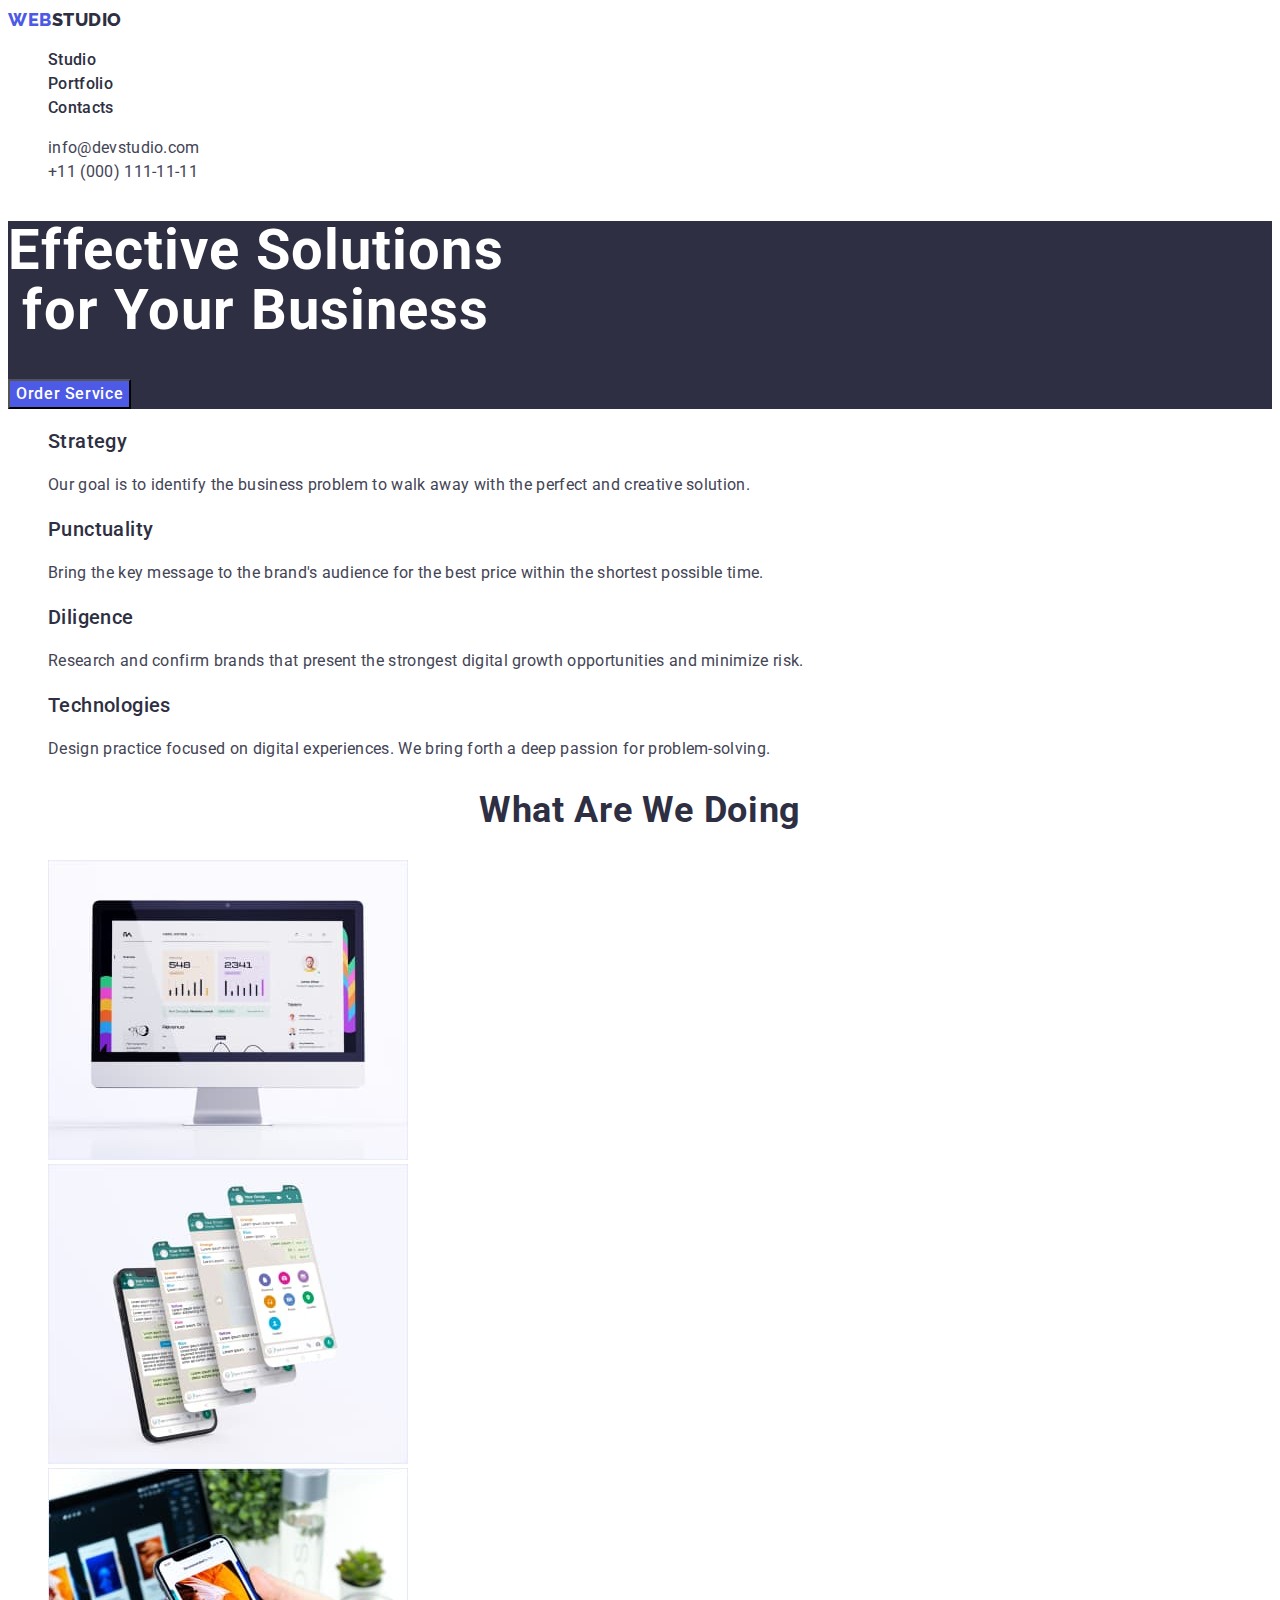
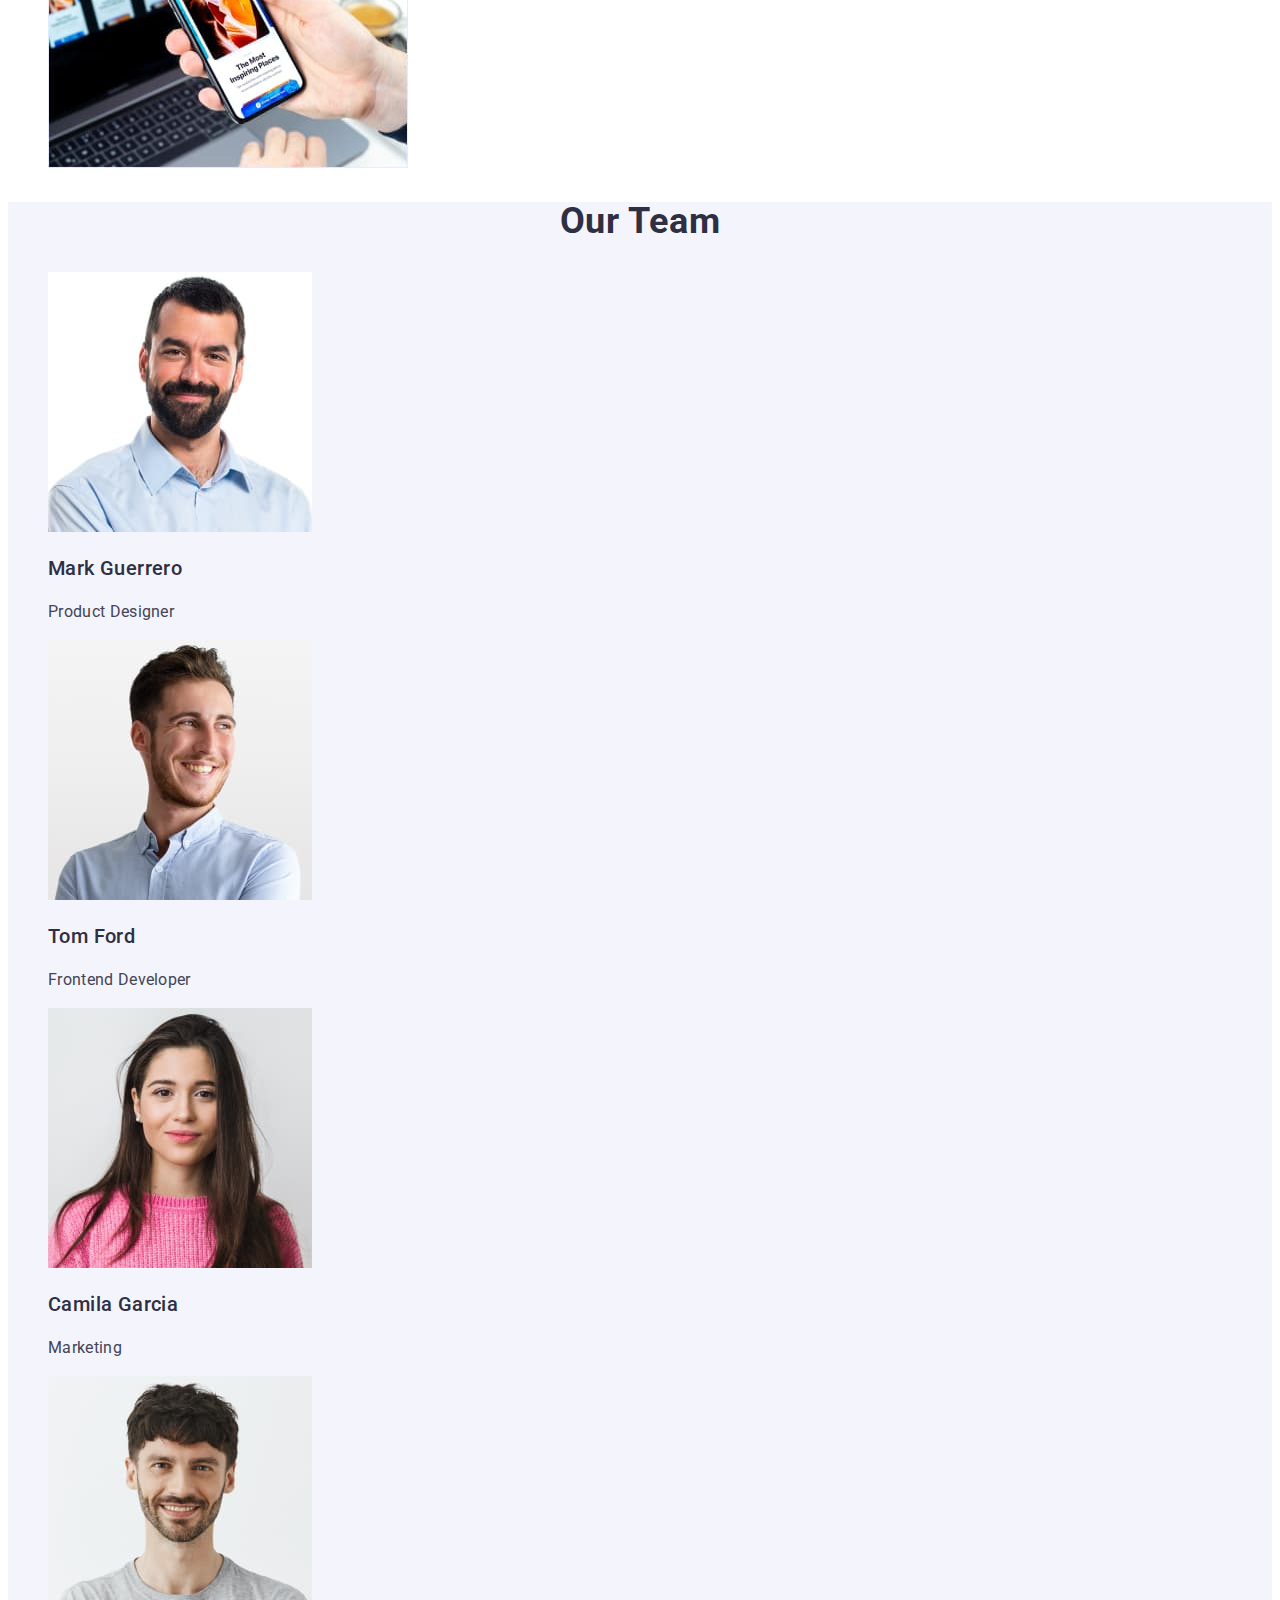
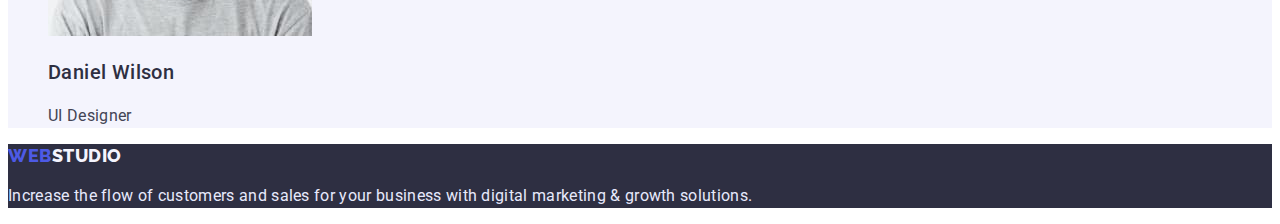
<file: index.html>
<!DOCTYPE html>
<html lang="en">
  <head>
    <meta charset="UTF-8" />
    <meta http-equiv="X-UA-Compatible" content="IE=edge" />
    <meta name="viewport" content="width=device-width, initial-scale=1.0" />
    <title>Document</title>
    <link rel="preconnect" href="https://fonts.googleapis.com" />
    <link rel="preconnect" href="https://fonts.gstatic.com" crossorigin />
    <link
      href="https://fonts.googleapis.com/css2?family=Raleway:wght@800&family=Roboto:wght@400;500;700;900&display=swap"
      rel="stylesheet"
    />
    <link rel="stylesheet" href="./css/styles.css" />
  </head>
  <body>
    <!------------------- HEADER------------------>
    <header class="header">
      <nav class="header-navigation">
        <a href="./index.html" class="header-logo link logo"
          ><span class="accent link logo">Web</span>Studio</a
        >
        <ul class="header-list list">
          <li class="header-item">
            <a href="" class="header-link link">Studio</a>
          </li>
          <li class="header-item">
            <a href="./portfolio.html" class="header-link link">Portfolio</a>
          </li>
          <li class="header-item">
            <a href="" class="header-link link">Contacts</a>
          </li>
        </ul>
      </nav>
      <address class="address">
        <ul class="address-list list">
          <li class="address-item">
            <a
              href="mailto:info@devstudio.com"
              class="address-mail link contact-link text"
              >info@devstudio.com</a
            >
          </li>
          <li class="address-item">
            <a
              href="tel:+110001111111"
              class="address-tel link contact-link text"
              >+11 (000) 111-11-11</a
            >
          </li>
        </ul>
      </address>
    </header>
    <main>
      <!--------------- HERO ------------->
      <section class="hero">
        <h1 class="hero-title">Effective Solutions for Your Business</h1>
        <button type="button" class="hero-btn">Order Service</button>
      </section>
      <!---------- ABOUT---------->
      <section class="about">
        <h2 class="visually-hidden" hidden>about</h2>
        <ul class="about-list list">
          <li class="about-item">
            <h3 class="section-subtitle">Strategy</h3>
            <p class="section-text text">
              Our goal is to identify the business problem to walk away with the
              perfect and creative solution.
            </p>
          </li>

          <li class="about-item">
            <h3 class="section-subtitle">Punctuality</h3>
            <p class="section-text text">
              Bring the key message to the brand's audience for the best price
              within the shortest possible time.
            </p>
          </li>
          <li class="about-item">
            <h3 class="section-subtitle">Diligence</h3>
            <p class="section-text text">
              Research and confirm brands that present the strongest digital
              growth opportunities and minimize risk.
            </p>
          </li>
          <li class="about-item">
            <h3 class="section-subtitle">Technologies</h3>
            <p class="section-text text">
              Design practice focused on digital experiences. We bring forth a
              deep passion for problem-solving.
            </p>
          </li>
        </ul>
      </section>
      <!-------- CONTENT -------->
      <section class="content">
        <h2 class="section-title">What are we doing</h2>
        <ul class="content-list list">
          <li class="content-item">
            <img
              src="./images/main/img1.jpg"
              alt="computer"
              width="360"
              height="300"
            />
          </li>
          <li class="content-item">
            <img
              src="./images/main/img2.jpg"
              alt="phone"
              width="360"
              height="300"
            />
          </li>
          <li class="content-item">
            <img
              src="./images/main/img3.jpg"
              alt="phone"
              width="360"
              height="300"
            />
          </li>
        </ul>
      </section>
      <!--------FEATURES------------->
      <section class="features">
        <h2 class="section-title">Our Team</h2>
        <ul class="features-list list">
          <li class="features-item">
            <img
              src="./images/main/img4.jpg"
              alt="Mark Guerrero"
              width="264"
              height="260"
            />
            <h3 class="section-subtitle">Mark Guerrero</h3>
            <p class="section-text text">Product Designer</p>
          </li>
          <li class="features-item">
            <img
              src="./images/main/img5.jpg"
              alt="Tom Ford"
              width="264"
              height="260"
            />
            <h3 class="section-subtitle">Tom Ford</h3>
            <p class="section-text text">Frontend Developer</p>
          </li>
          <li class="features-item">
            <img
              src="./images/main/img6.jpg"
              alt="Camila Garcia"
              width="264"
              height="260"
            />
            <h3 class="section-subtitle">Camila Garcia</h3>
            <p class="section-text text">Marketing</p>
          </li>
          <li class="features-item">
            <img
              src="./images/main/img7.jpg"
              alt="Daniel Wilson"
              width="264"
              height="260"
            />
            <h3 class="section-subtitle">Daniel Wilson</h3>
            <p class="section-text text">UI Designer</p>
          </li>
        </ul>
      </section>
    </main>
    <!----------- FOOTER ------------->
    <footer class="footer">
      <a href="./index.html" class="footer-logo link logo"
        ><span class="accent link logo">Web</span>Studio</a
      >
      <p class="footer-text text">
        Increase the flow of customers and sales for your business with digital
        marketing &#38; growth solutions.
      </p>
    </footer>
  </body>
</html>
</file>
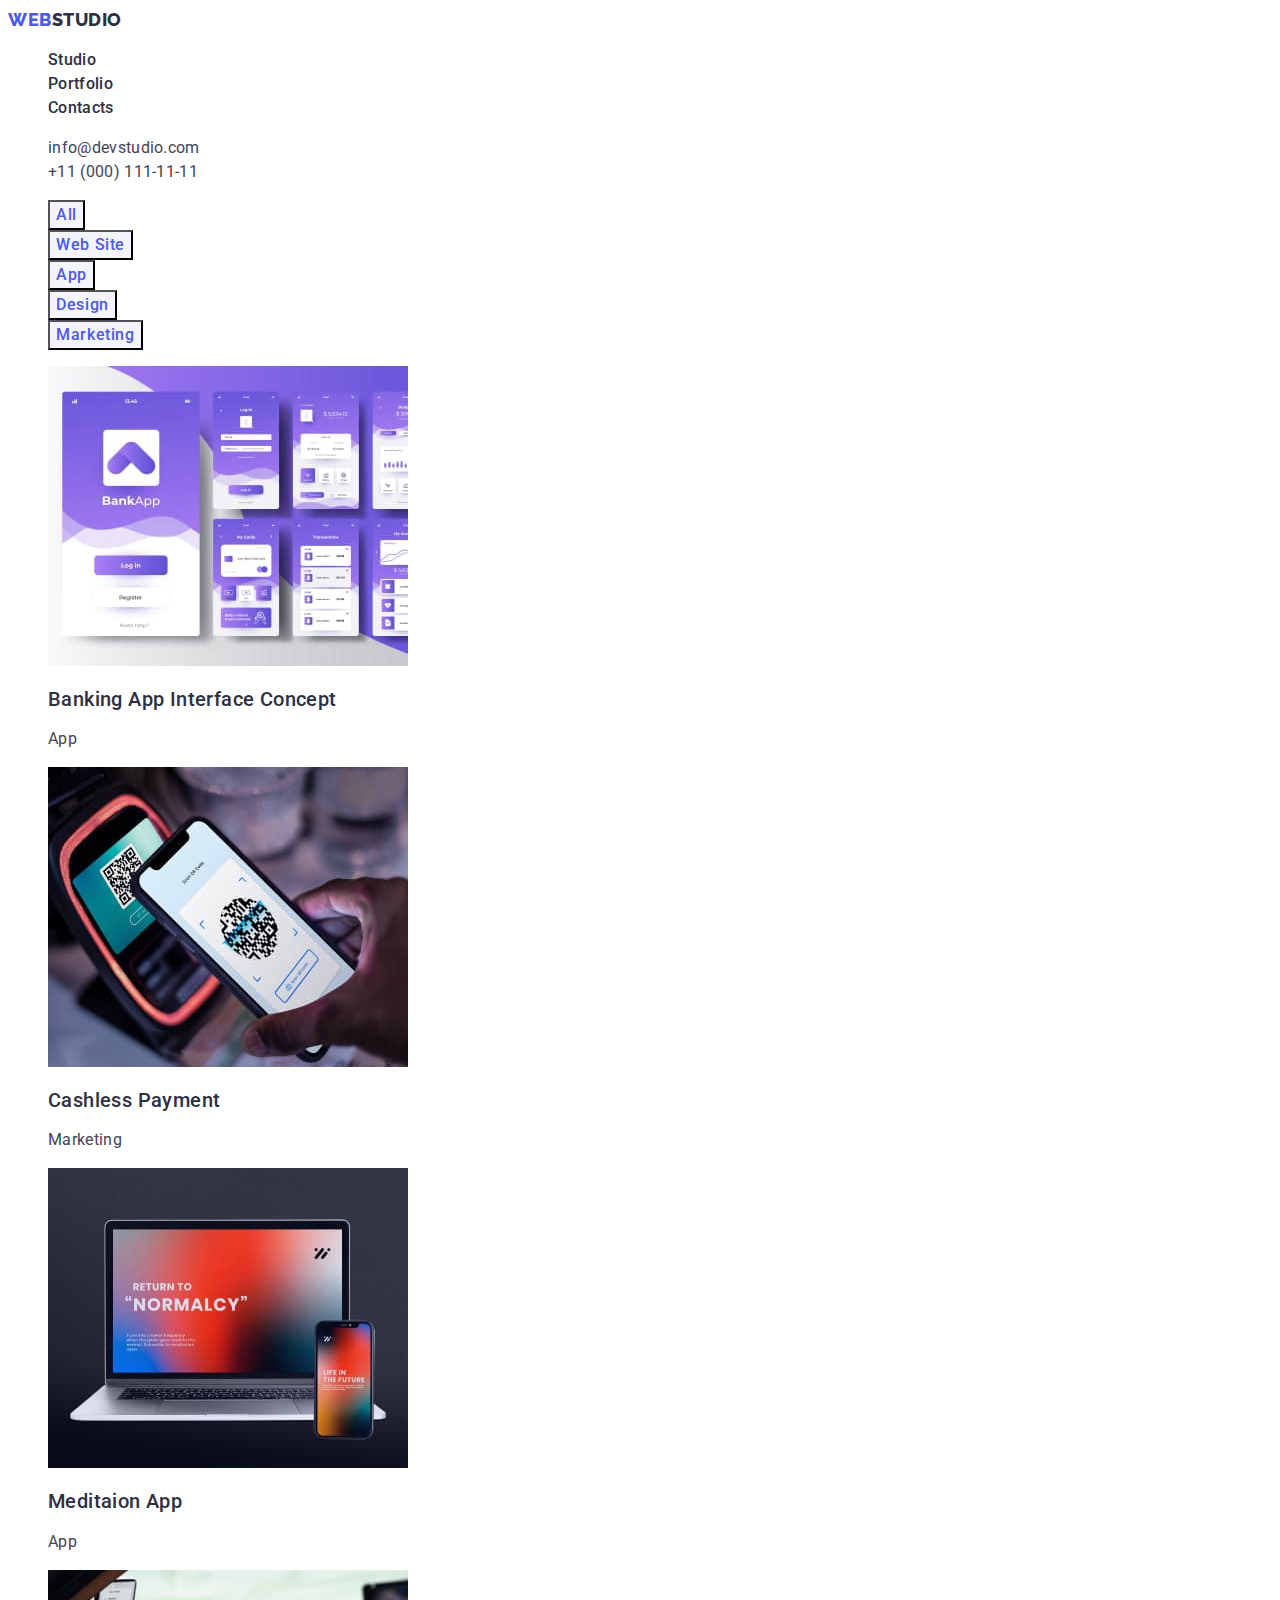
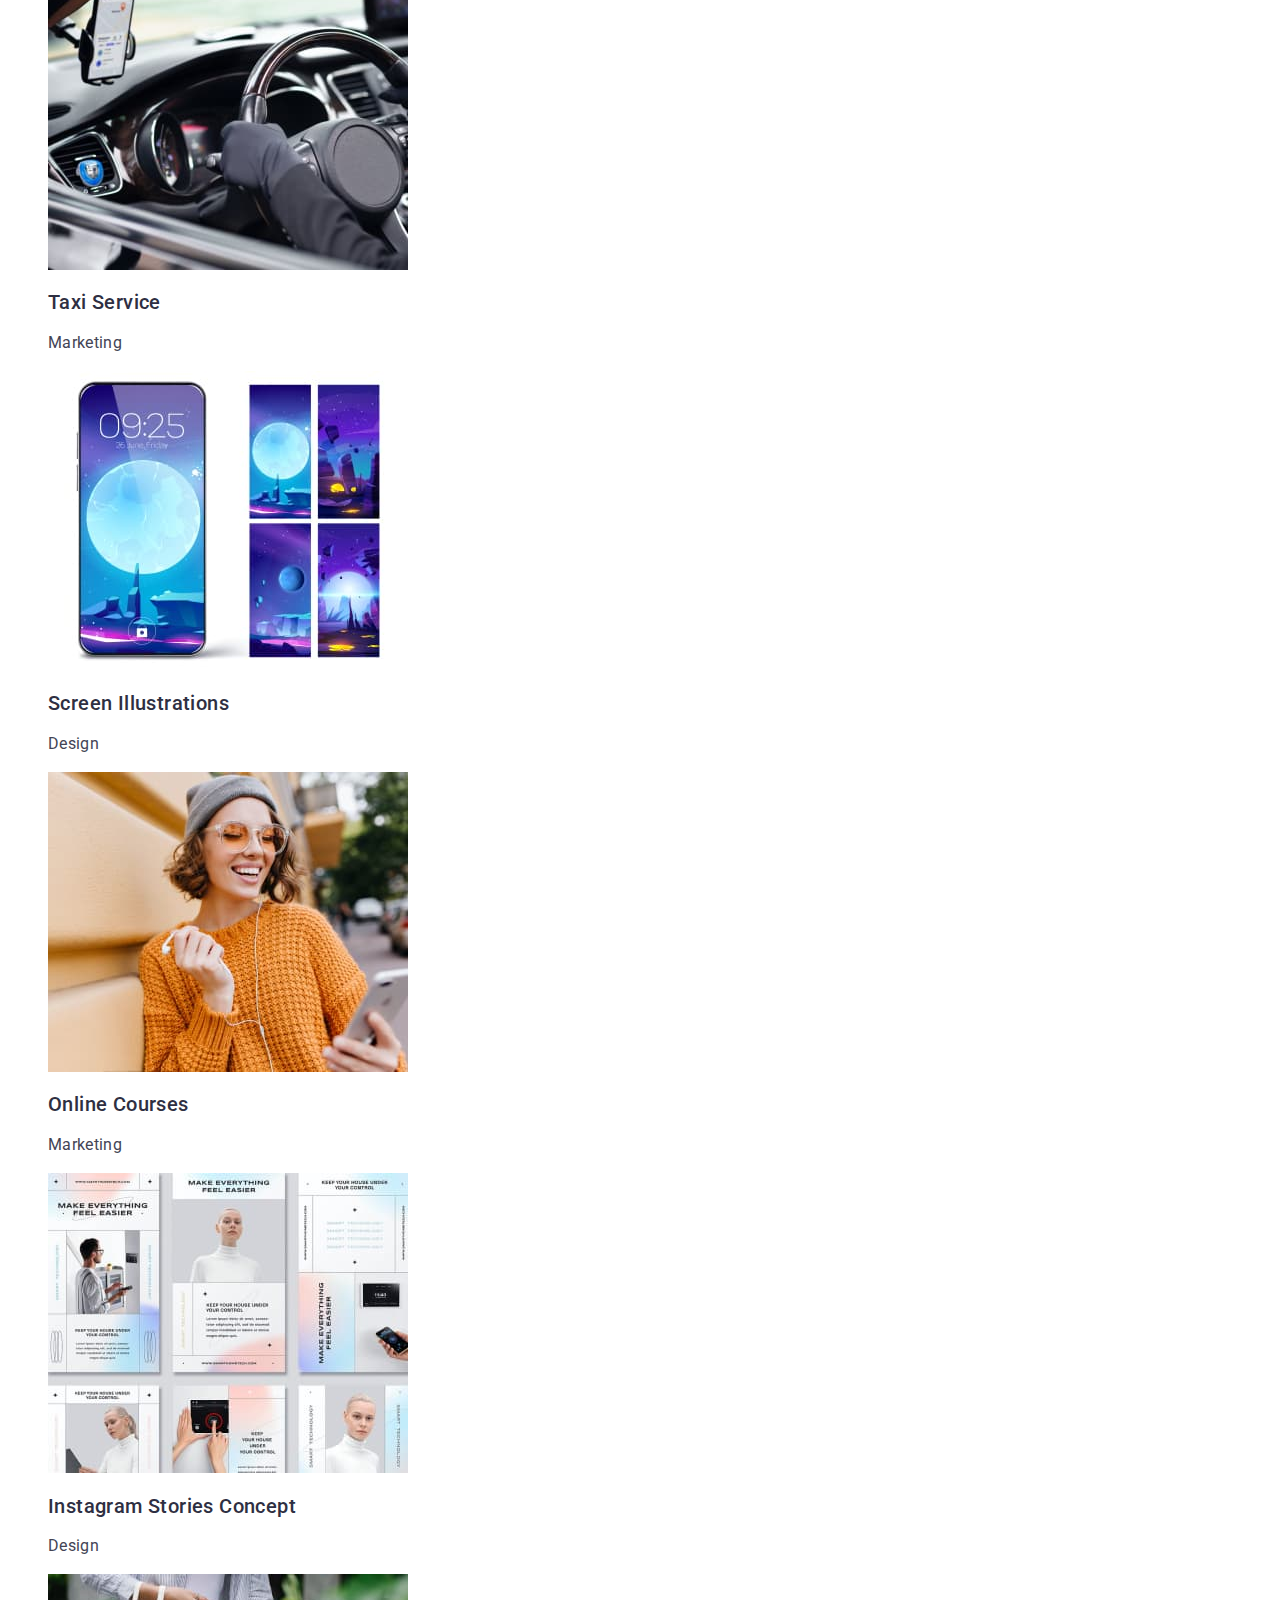
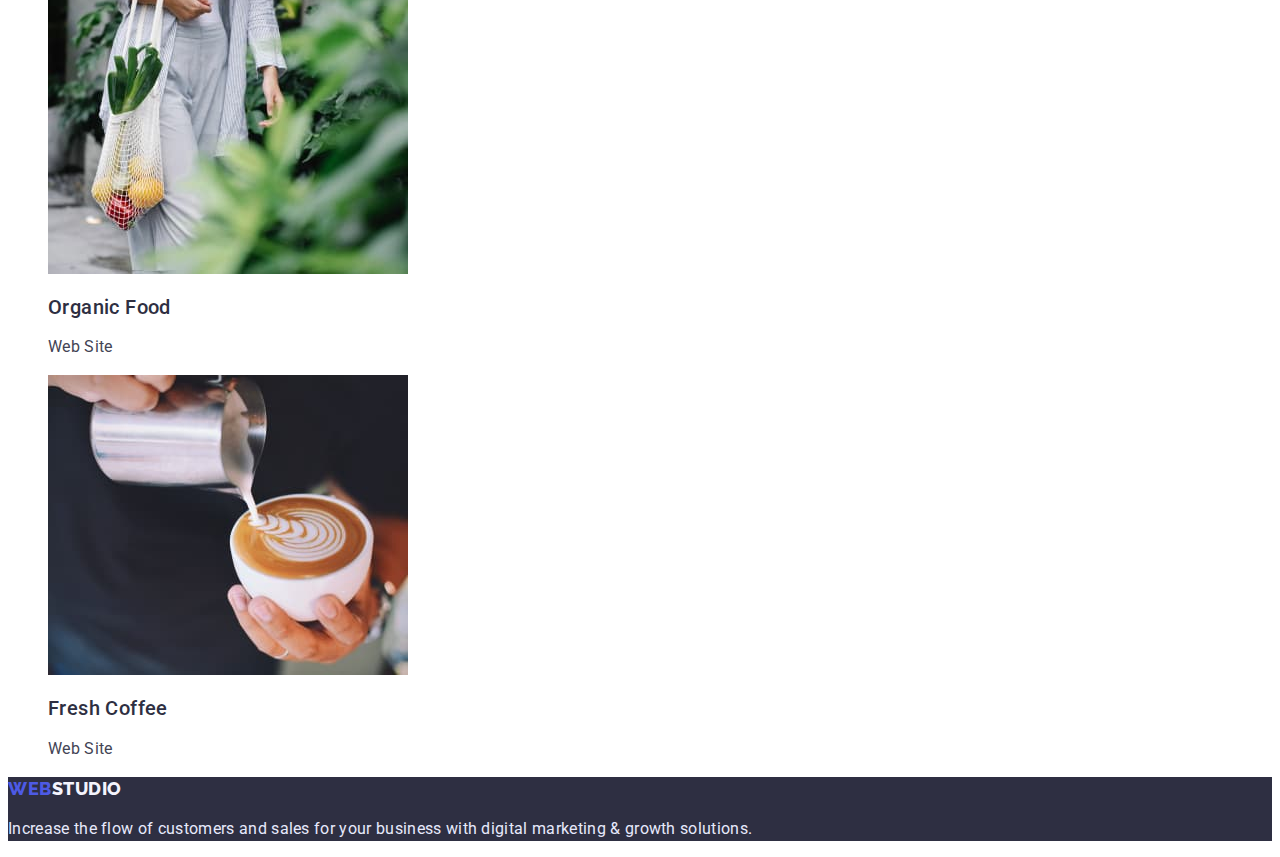
<file: portfolio.html>
<!DOCTYPE html>
<html lang="en">
  <head>
    <meta charset="UTF-8" />
    <meta http-equiv="X-UA-Compatible" content="IE=edge" />
    <meta name="viewport" content="width=device-width, initial-scale=1.0" />
    <title>Document</title>
    <link rel="preconnect" href="https://fonts.googleapis.com" />
    <link rel="preconnect" href="https://fonts.gstatic.com" crossorigin />
    <link
      href="https://fonts.googleapis.com/css2?family=Raleway:wght@800&family=Roboto:wght@400;500;700;900&display=swap"
      rel="stylesheet"
    />
    <link rel="stylesheet" href="./css/styles.css" />
  </head>
  <body>
    <!----------HEADER---------------->
    <header class="header">
      <nav class="header-navigation">
        <a href="./index.html" class="header-logo link logo"
          ><span class="accent link logo">Web</span>Studio</a
        >
        <ul class="header-list list">
          <li class="header-item">
            <a href="" class="header-link link">Studio</a>
          </li>
          <li class="header-item">
            <a href="./portfolio.html" class="header-link link">Portfolio</a>
          </li>
          <li class="header-item">
            <a href="" class="header-link link">Contacts</a>
          </li>
        </ul>
      </nav>
      <address class="address">
        <ul class="address-list list">
          <li class="address-item">
            <a
              href="mailto:info@devstudio.com"
              class="address-mail link contact-link text"
              >info@devstudio.com</a
            >
          </li>
          <li class="address-item">
            <a
              href="tel:+110001111111"
              class="address-tel link contact-link text"
              >+11 (000) 111-11-11</a
            >
          </li>
        </ul>
      </address>
    </header>
    <main>
      <!------------ MAIN------------>

      <section class="main">
        <h1 class="visually-hidden" hidden>main</h1>
        <ul class="main-list list">
          <li class="main-item">
            <button type="button" class="main-btn">All</button>
          </li>
          <li class="main-item">
            <button type="button" class="main-btn">Web Site</button>
          </li>
          <li class="main-item">
            <button type="button" class="main-btn">App</button>
          </li>
          <li class="main-item">
            <button type="button" class="main-btn">Design</button>
          </li>
          <li class="main-item">
            <button type="button" class="main-btn">Marketing</button>
          </li>
        </ul>
        <ul class="second-list list">
          <li class="second-item">
            <img
              src="./images/portfolio/img1.jpg"
              alt="BankApp"
              width="360"
              height="300"
            />
            <h2 class="section-subtitle">Banking App Interface Concept</h2>
            <p class="section-text text">App</p>
          </li>
          <li class="second-item">
            <img
              src="./images/portfolio/img2.jpg"
              alt="phone"
              width="360"
              height="300"
            />
            <h2 class="section-subtitle">Cashless Payment</h2>
            <p class="section-text text">Marketing</p>
          </li>
          <li class="second-item">
            <img
              src="./images/portfolio/img3.jpg"
              alt="computer"
              width="360"
              height="300"
            />
            <h2 class="section-subtitle">Meditaion App</h2>
            <p class="section-text text">App</p>
          </li>
          <li class="second-item">
            <img
              src="./images/portfolio/img4.jpg"
              alt="Taxi"
              width="360"
              height="300"
            />
            <h2 class="section-subtitle">Taxi Service</h2>
            <p class="section-text text">Marketing</p>
          </li>
          <li class="second-item">
            <img
              src="./images/portfolio/img5.jpg"
              alt="Screen"
              width="360"
              height="300"
            />
            <h2 class="section-subtitle">Screen Illustrations</h2>
            <p class="section-text text">Design</p>
          </li>
          <li class="second-item">
            <img
              src="./images/portfolio/img6.jpg"
              alt="woman"
              width="360"
              height="300"
            />
            <h2 class="section-subtitle">Online Courses</h2>
            <p class="section-text text">Marketing</p>
          </li>
          <li class="second-item">
            <img
              src="./images/portfolio/img7.jpg"
              alt="Stories"
              width="360"
              height="300"
            />
            <h2 class="section-subtitle">Instagram Stories Concept</h2>
            <p class="section-text text">Design</p>
          </li>
          <li class="second-item">
            <img
              src="./images/portfolio/img8.jpg"
              alt="Food"
              width="360"
              height="300"
            />
            <h2 class="section-subtitle">Organic Food</h2>
            <p class="section-text text">Web Site</p>
          </li>
          <li class="second-item">
            <img
              src="./images/portfolio/img9.jpg"
              alt="Coffee"
              width="360"
              height="300"
            />
            <h2 class="section-subtitle">Fresh Coffee</h2>
            <p class="section-text text">Web Site</p>
          </li>
        </ul>
      </section>
    </main>
    <!--------- FOOTER -------->
    <footer class="footer">
      <a href="./index.html" class="footer-logo link logo"
        ><span class="accent link logo">Web</span>Studio</a
      >
      <p class="footer-text text">
        Increase the flow of customers and sales for your business with digital
        marketing &#38; growth solutions.
      </p>
    </footer>
  </body>
</html>
</file>
<file: css/styles.css>
:root {
  --main-color: #404bbf;
  --second-color: #434455;
  --accent-color: #2e2f42;
  --title-color: #ffffff;
  --typical-lh: 1.5;
  --primery-font: "Roboto", sans-serif;
  --secondary-font: "Raleway", sans-serif;
}

body {
  font-family: var(--primery-font);
  color: var(--accent-color);
  background-color: #ffffff;
  font-size: 16px;
}

.list {
  list-style: none;
}

.link {
  text-decoration: none;
}

.visually-hidden {
  position: absolute;
  width: 1px;
  height: 1px;
  margin: -1px;
  border: 0;
  padding: 0;
  white-space: nowrap;
  clip-path: inset(100%);
  clip: rect(0 0 0 0);
  overflow: hidden;
}

.logo {
  font-family: var(--secondary-font);
  font-weight: 800;
  font-size: 18px;
  line-height: 1.33;
  display: flex;
  align-items: center;
  letter-spacing: 0.03em;
  text-transform: uppercase;
}

.text {
  line-height: var(--typical-lh);
  letter-spacing: 0.02em;
}

.section-subtitle {
  font-weight: 500;
  font-size: 20px;
  line-height: 1.2;
  letter-spacing: 0.02em;
  color: var(--accent-color);
}

.section-text {
  color: var(--second-color);
}

.section-title {
  font-size: 36px;
  line-height: 1.11;
  text-align: center;
  letter-spacing: 0.02em;
  text-transform: capitalize;
  color: var(--accent-color);
}

/* ----------HEADER------------- */
.header {
}

.header-logo {
  color: var(--accent-color);
}
.accent {
  color: #4d5ae5;
}

.header-link {
  font-weight: 500;
  line-height: 1.5;
  letter-spacing: 0.02em;
  color: var(--accent-color);
}

.header-link:hover,
.header-link:focus {
  color: var(--main-color);
}

.contact-link {
  font-style: normal;
  color: var(--second-color);
}

.contact-link:hover,
.contact-link:focus {
  color: var(--main-color);
}
/*----------------- HERO --------------*/
.hero {
  background-color: #2e2f42;
}
.hero-title {
  font-size: 56px;
  line-height: 1.07;
  text-align: center;
  letter-spacing: 0.02em;
  max-width: 496px;
  color: var(--title-color);
}

.hero-btn {
  font-family: inherit;
  font-weight: 500;
  font-size: 16px;
  line-height: var(--typical-lh);
  display: flex;
  align-items: center;
  letter-spacing: 0.04em;
  cursor: pointer;
  color: var(--title-color);
  background: #4d5ae5;
}

.hero-btn:hover,
.hero-btn:focus {
  background: var(--main-color);
}

/* ------------ABOUT----------- */

.about {
}

.about-title {
}

.about-text {
}
/* ----------CONTENT--------- */
.content {
}
.content-title {
}

/* ---------FEATURES--------- */
.features {
  background-color: #f4f4fd;
}

.features-title {
}

.features-title-text {
}

.features-subtitle {
}

/*--------- FOOTER-------- */
.footer {
  background-color: #2e2f42;
}
.footer-logo {
  color: #f4f4fd;
}
.accent {
  color: #4d5ae5;
}
.footer-text {
  color: #e7e9fc;
}

/*----------- MAIN ---------------*/

.main {
}

.main-btn {
  font-family: inherit;
  font-weight: 500;
  font-size: 16px;
  line-height: var(--typical-lh);
  display: flex;
  align-items: center;
  text-align: center;
  letter-spacing: 0.04em;
  cursor: pointer;
  color: #4d5ae5;
  background: #f4f4fd;
}

.main-btn:hover,
.main-btn:focus {
  color: var(--title-color);
  background-color: var(--main-color);
}
</file>
